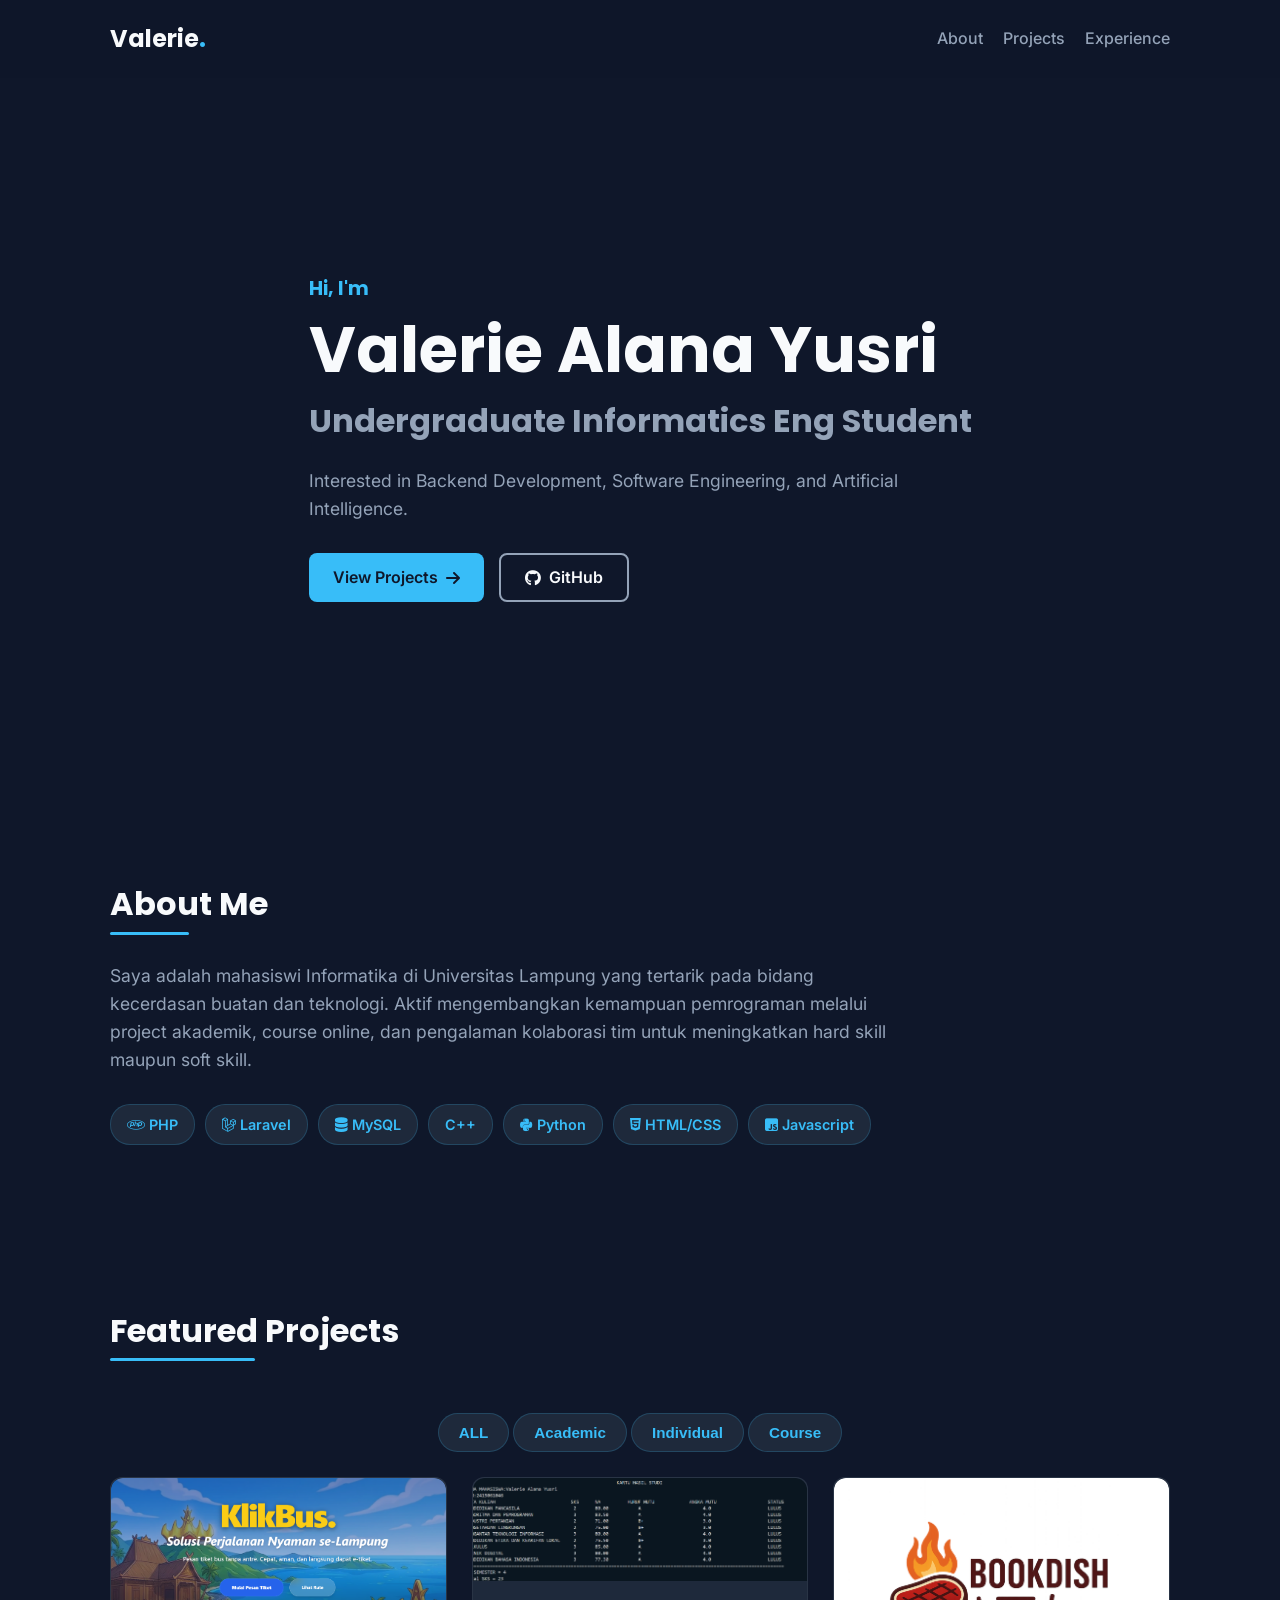
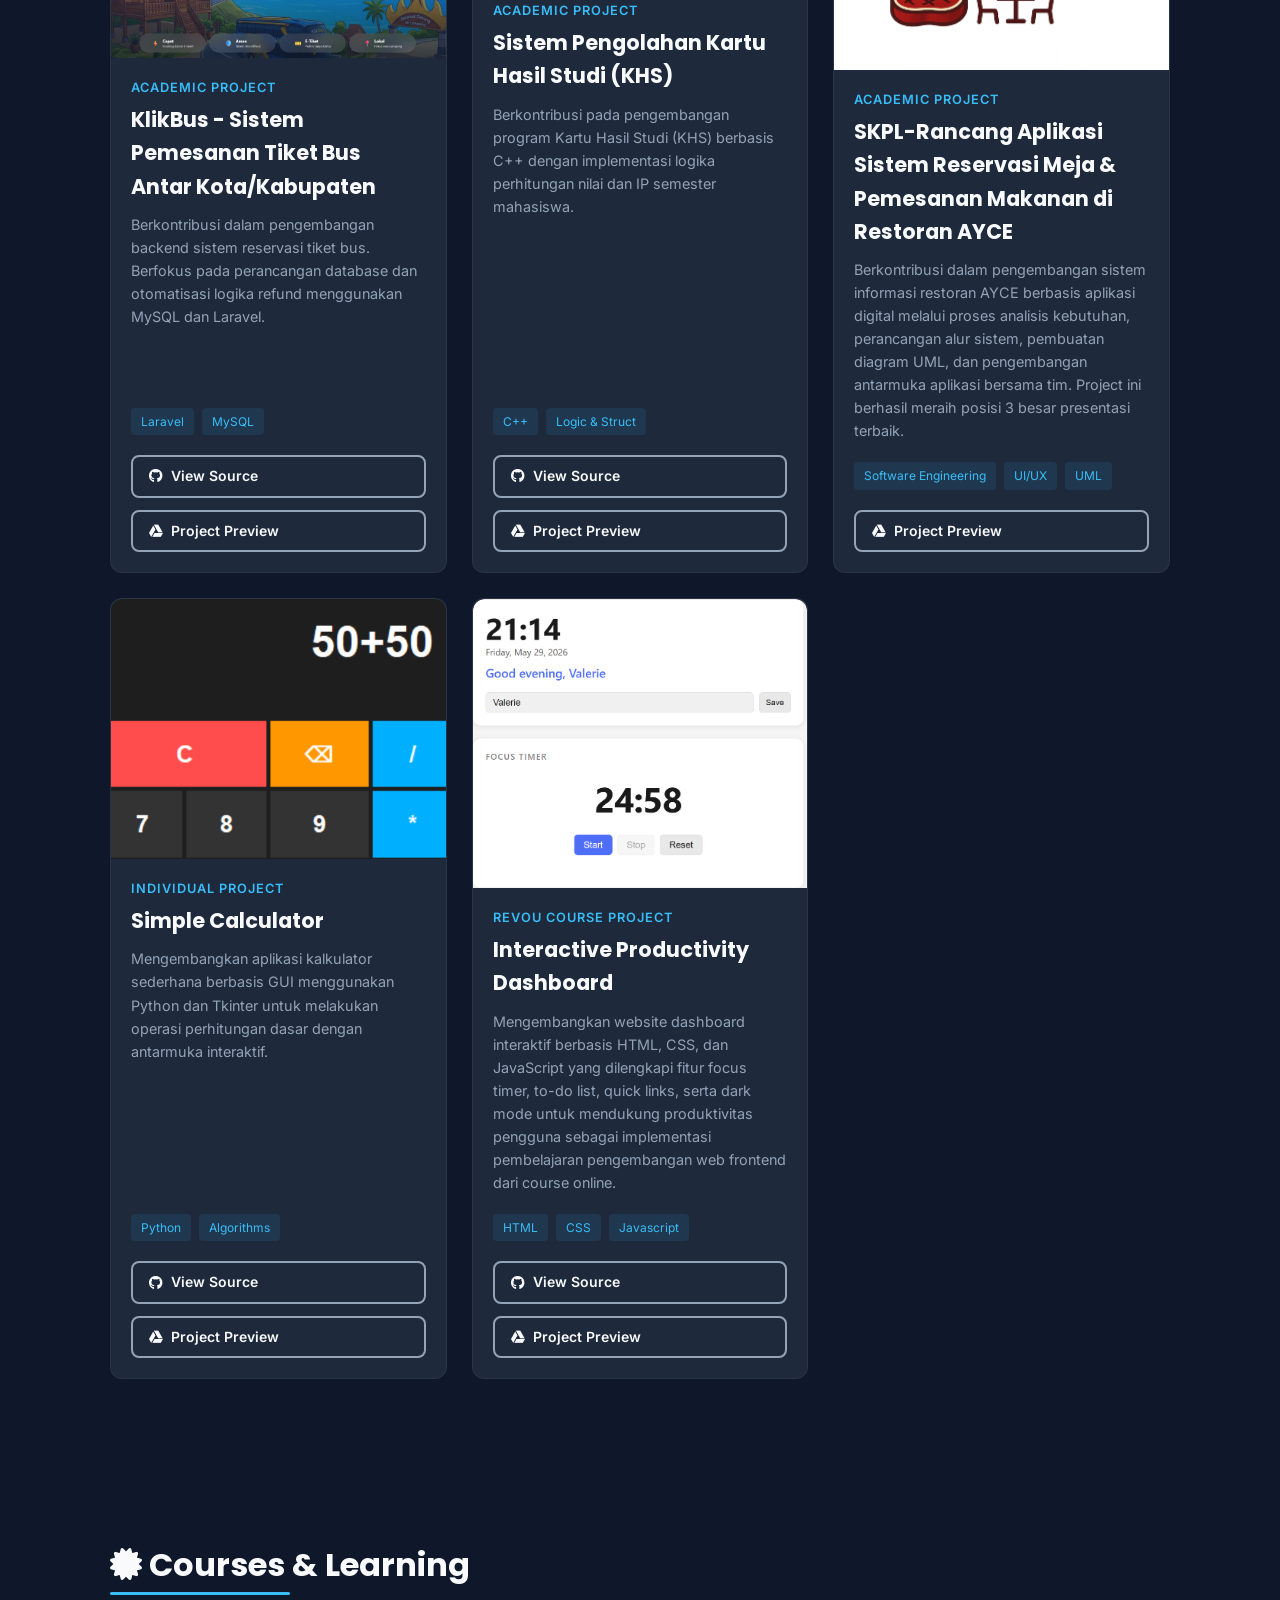
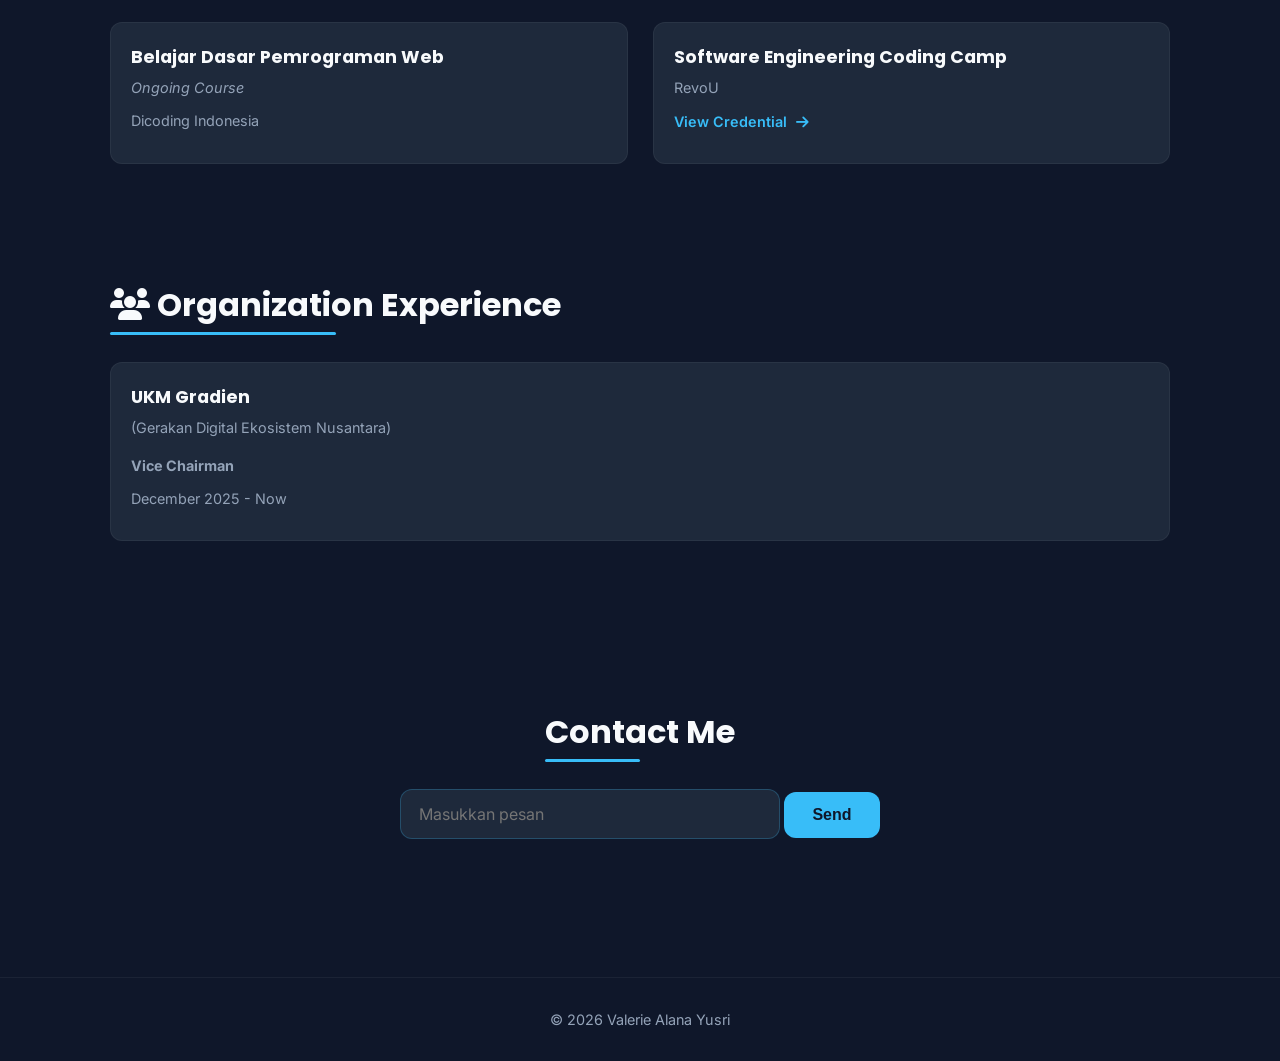
<file: index.html>
<!DOCTYPE html>
<html lang="id">
<head>
    <meta charset="UTF-8">
    <meta name="viewport" content="width=device-width, initial-scale=1.0">
    <title>Tugas Akhir Edutech | Portfolio</title>
    <link rel="stylesheet" href="style.css">
    
    <link rel="preconnect" href="https://fonts.googleapis.com">
    <link rel="preconnect" href="https://fonts.gstatic.com" crossorigin>
    <link href="https://fonts.googleapis.com/css2?family=Inter:wght@400;500;600&family=Poppins:wght@600;700&display=swap" rel="stylesheet">
    
    <link rel="stylesheet" href="https://cdnjs.cloudflare.com/ajax/libs/font-awesome/6.4.0/css/all.min.css">
</head>
<body>

    <nav>
        <div class="container nav-container">
            <div class="logo">Valerie<span>.</span></div>
            <ul class="nav-links">
                <li><a href="#about">About</a></li>
                <li><a href="#projects">Projects</a></li>
                <li><a href="#experience">Experience</a></li>
            </ul>
        </div>
    </nav>

    <header class="hero">
        <div class="container hero-content">
            <h3 class="greeting">Hi, I'm</h3>
            <h1 class="name">Valerie Alana Yusri</h1>
            <h2 class="role">Undergraduate Informatics Eng Student</h2>
            <p class="desc">Interested in Backend Development, Software Engineering, and Artificial Intelligence.</p>
            <div class="hero-buttons">
                <a href="#projects" class="btn btn-primary">
                    View Projects <i class="fa-solid fa-arrow-right arrow"></i>
                </a>
                <a href="https://github.com/valeriealanaa" target="_blank" class="btn btn-outline">
                    <i class="fa-brands fa-github"></i> GitHub
                </a>
            </div>
        </div>
    </header>

    <section id="about" class="about">
        <div class="container">
            <h2 class="section-title">About Me</h2>
            <p class="about-text">
                Saya adalah mahasiswi Informatika di Universitas Lampung yang tertarik pada bidang kecerdasan buatan dan teknologi. Aktif mengembangkan kemampuan pemrograman melalui project akademik, course online, dan pengalaman kolaborasi tim untuk meningkatkan hard skill maupun soft skill.
            
            <div class="skills-container">
                <span class="skill-badge"><i class="fa-brands fa-php"></i> PHP</span>
                <span class="skill-badge"><i class="fa-brands fa-laravel"></i> Laravel</span>
                <span class="skill-badge"><i class="fa-solid fa-database"></i> MySQL</span>
                <span class="skill-badge">C++</span>
                <span class="skill-badge"><i class="fa-brands fa-python"></i> Python</span>
                <span class="skill-badge"><i class="fa-brands fa-html5"></i> HTML/CSS</span>
                <span class="skill-badge"><i class="fa-brands fa-square-js"></i> Javascript</span>
            </div>
        </div>
    </section>

    <section id="projects" class="projects">
        <div class="container">
            <h2 class="section-title">Featured Projects</h2>
            <div class="filter-container">
    <button class="btn-filter" onclick="filterProyek('semua')">ALL</button>
    <button class="btn-filter" onclick="filterProyek('academic')">Academic</button>
    <button class="btn-filter" onclick="filterProyek('individual')">Individual</button>
    <button class="btn-filter" onclick="filterProyek('course')">Course</button>
</div>
            <div class="grid">
                
                <div class="card project-card academic">
                     <div class="card-image">
    <img src="klikbus.png" alt="AYCE Project">
</div>
                    <div class="card-content">
                        <span class="category">Academic Project</span>
                        <h3 class="card-title">KlikBus - Sistem Pemesanan Tiket Bus Antar Kota/Kabupaten</h3>
                        <p class="card-desc">Berkontribusi dalam pengembangan backend sistem reservasi tiket bus. Berfokus pada perancangan database dan otomatisasi logika refund menggunakan MySQL dan Laravel.</p>
                        <div class="tech-stack">
                            <span>Laravel</span><span>MySQL</span>
                        </div>
                        <div class="button-group">
    <a href="https://github.com/Rahmanhidayat16/klikbus.git" class="btn btn-outline btn-small">
        <i class="fa-brands fa-github"></i> View Source
    </a>

    <a href="https://drive.google.com/drive/folders/1500vhuRFYKXOpSnNA5VioJfQfErO5drs?usp=drive_link" target="_blank" class="btn btn-outline btn-small">
        <i class="fa-brands fa-google-drive"></i> Project Preview
    </a>
</div>
                    </div>
                </div>

                <div class="card project-card academic">
                     <div class="card-image">
    <img src="khs.png" alt="AYCE Project">
</div>
                    <div class="card-content">
                        <span class="category">Academic Project</span>
                        <h3 class="card-title">Sistem Pengolahan Kartu Hasil Studi (KHS) </h3>
                        <p class="card-desc">Berkontribusi pada pengembangan program Kartu Hasil Studi (KHS) berbasis C++ dengan implementasi logika perhitungan nilai dan IP semester mahasiswa.</p>
                        <div class="tech-stack">
                            <span>C++</span><span>Logic & Struct</span>
                        </div>
                        <div class="button-group">
    <a href="https://github.com/valeriealanaa/Sistem-Pengolahan-Kartu-Hasil-Studi-KHS.git" class="btn btn-outline btn-small">
        <i class="fa-brands fa-github"></i> View Source
    </a>

    <a href="https://drive.google.com/drive/folders/1vgwysdoqudRz3yOzooO9QIVRdWb-Z3oQ?usp=drive_link" target="_blank" class="btn btn-outline btn-small">
        <i class="fa-brands fa-google-drive"></i> Project Preview
    </a>
</div>
                    </div>
                </div>

                <div class="card project-card academic">
                    <div class="card-image">
    <img src="bookdish.png" alt="AYCE Project">
</div>
                    <div class="card-content">
                        <span class="category">Academic Project</span>
                        <h3 class="card-title">SKPL-Rancang Aplikasi Sistem Reservasi Meja & Pemesanan Makanan di Restoran AYCE</h3>
                        <p class="card-desc">Berkontribusi dalam pengembangan sistem informasi restoran AYCE berbasis aplikasi digital melalui proses analisis kebutuhan, perancangan alur sistem, pembuatan diagram UML, dan pengembangan antarmuka aplikasi bersama tim. Project ini berhasil meraih posisi 3 besar presentasi terbaik.</p>
                        <div class="tech-stack">
                            <span>Software Engineering</span><span>UI/UX</span><span>UML</span>
                        </div>
                        <div class="button-group">

    <a href="https://drive.google.com/drive/folders/18M1mSbotJLEwM1SUXfkZkXNclMTrymu6?usp=drive_link" target="_blank" class="btn btn-outline btn-small">
        <i class="fa-brands fa-google-drive"></i> Project Preview
    </a>
</div>
                    </div>
                </div>

                <div class="card project-card individual">
                     <div class="card-image">
    <img src="kalkulator.png" alt="AYCE Project">
</div>
                    <div class="card-content">
                        <span class="category">Individual Project</span>
                        <h3 class="card-title">Simple Calculator</h3>
                        <p class="card-desc">Mengembangkan aplikasi kalkulator sederhana berbasis GUI menggunakan Python dan Tkinter untuk melakukan operasi perhitungan dasar dengan antarmuka interaktif.</p>
                        <div class="tech-stack">
                            <span>Python</span><span>Algorithms</span>
                        </div>
                        <div class="button-group">
    <a href="https://github.com/valeriealanaa/Simple-GUI-Calculator-python.git" class="btn btn-outline btn-small">
        <i class="fa-brands fa-github"></i> View Source
    </a>

    <a href="https://drive.google.com/drive/folders/1nssNUyRJpyPaaewaZSiLSY_2IBz2JoAk?usp=drive_link" target="_blank" class="btn btn-outline btn-small">
        <i class="fa-brands fa-google-drive"></i> Project Preview
    </a>
</div>
                    </div>
                </div>
                <div class="card project-card course">
                     <div class="card-image">
    <img src="revou.png" alt="AYCE Project">
</div>
                    <div class="card-content">
                        <span class="category">RevoU Course Project</span>
                        <h3 class="card-title">Interactive Productivity Dashboard</h3>
                        <p class="card-desc">Mengembangkan website dashboard interaktif berbasis HTML, CSS, dan JavaScript yang dilengkapi fitur focus timer, to-do list, quick links, serta dark mode untuk mendukung produktivitas pengguna sebagai implementasi pembelajaran pengembangan web frontend dari course online.</p>
                        <div class="tech-stack">
                            <span>HTML</span><span>CSS</span><span>Javascript</span>
                        </div>
                        <div class="button-group">
    <a href="https://github.com/valeriealanaa/CodingCamp-20Apr26-valeriealana.git" class="btn btn-outline btn-small">
        <i class="fa-brands fa-github"></i> View Source
    </a>

    <a href="https://drive.google.com/drive/folders/1NkpSbEScsBc7FFyd9IDtxOVEdl5g8MIL?usp=drive_link" target="_blank" class="btn btn-outline btn-small">
        <i class="fa-brands fa-google-drive"></i> Project Preview
    </a>
</div>

            </div>
        </div>
                 </div>
                </div>
    </section>

    <section id="experience" class="experience">
        <div class="container">
            <h2 class="section-title"><i class="fa-solid fa-certificate"></i> Courses & Learning</h2>
            
            <div class="grid">
                <div class="card mini-card">
                    <h4>Belajar Dasar Pemrograman Web</h4> 
                    <p><em>Ongoing Course</em></p>
                    <p>Dicoding Indonesia</p>
                </div>
                
                <div class="card mini-card">
                    <h4>Software Engineering Coding Camp</h4>
                    <p>RevoU</p>
                    <a href="https://drive.google.com/file/d/1nw26HeX6ODilIf18r0CrQOTvFaVfVl9a/view" target="_blank" class="btn-link">View Credential <i class="fa-solid fa-arrow-right"></i></a>
                </div>
            </div>
        </div>
    </section>

    <section id="organization" class="experience" style="padding-top: 20px;">
        <div class="container">
            <h2 class="section-title"><i class="fa-solid fa-users"></i> Organization Experience</h2>
            
            <div class="grid">
                <div class="card mini-card">
                    <h4>UKM Gradien</h4>
                    <p>(Gerakan Digital Ekosistem Nusantara)</p>
                    <p style="margin-top: 15px;"><strong>Vice Chairman</strong></p> 
                    <p>December 2025 - Now</p>
                </div>
            </div>
        </div>
    </section>
    <section id="contact" class="contact">
    <div class="container">

        <h2 class="section-title">Contact Me</h2> <br>

        <input
            type="text"
            id="nama"
            placeholder="Masukkan pesan">

        <button id="btn-kirim">
            Send
        </button>

        <p id="pesan"></p>

    </div>
</section>

    <footer>
        <div class="container">
            <p>&copy; 2026 Valerie Alana Yusri</p>
        </div>
    </footer>
<script src="app.js"></script>
</body>
</html>
</file>
<file: style.css>
/* ROOT VARIABLES - Sesuai Blueprint */
:root {
  --bg-main: #0f172a;
  --bg-card: #1e293b;
  --accent: #38bdf8;
  --accent-hover: #0284c7;
  --text-primary: #f8fafc;
  --text-secondary: #94a3b8;
  --font-heading: "Poppins", sans-serif;
  --font-body: "Inter", sans-serif;
}

/* RESET & BASE */
* {
  margin: 0;
  padding: 0;
  box-sizing: border-box;
  scroll-behavior: smooth;
}

body {
  background-color: var(--bg-main);
  color: var(--text-primary);
  font-family: var(--font-body);
  line-height: 1.6;
}

.container {
  max-width: 1100px;
  margin: 0 auto;
  padding: 0 20px;
}

/* TYPOGRAPHY */
h1,
h2,
h3,
h4 {
  font-family: var(--font-heading);
}

.section-title {
  font-size: 2rem;
  margin-bottom: 2rem;
  color: var(--text-primary);
  position: relative;
  display: inline-block;
}

.section-title::after {
  content: "";
  position: absolute;
  bottom: -5px;
  left: 0;
  width: 50%;
  height: 3px;
  background-color: var(--accent);
  border-radius: 5px;
}

/* NAVBAR */
nav {
  padding: 20px 0;
  position: sticky;
  top: 0;
  background-color: rgba(15, 23, 42, 0.9);
  backdrop-filter: blur(10px);
  z-index: 100;
}

.nav-container {
  display: flex;
  justify-content: space-between;
  align-items: center;
}

.logo {
  font-family: var(--font-heading);
  font-size: 1.5rem;
  font-weight: 700;
}

.logo span {
  color: var(--accent);
}

.nav-links {
  list-style: none;
  display: flex;
  gap: 20px;
}

.nav-links a {
  color: var(--text-secondary);
  text-decoration: none;
  font-weight: 500;
  transition: 0.3s;
}

.nav-links a:hover {
  color: var(--accent);
}

/* BUTTONS & HOVER EFFECTS */
.btn {
  display: inline-flex;
  align-items: center;
  gap: 8px;
  padding: 10px 24px;
  border-radius: 8px;
  font-weight: 600;
  text-decoration: none;
  transition: 0.3s;
  font-family: var(--font-body);
}

.btn-primary {
  background-color: var(--accent);
  color: #0f172a;
}

.btn-primary:hover {
  background-color: var(--accent-hover);
  color: #fff;
}

/* Efek Panah Geser */
.btn:hover .arrow {
  transform: translateX(5px);
  transition: transform 0.3s ease;
}

.btn-outline {
  border: 2px solid var(--text-secondary);
  color: var(--text-primary);
}

.btn-outline:hover {
  border-color: var(--accent);
  color: var(--accent);
}

.btn-small {
  padding: 8px 16px;
  font-size: 0.875rem;
}

/* HERO SECTION */
.hero {
  padding: 100px 0;
  min-height: 80vh;
  display: flex;
  align-items: center;
}

.greeting {
  color: var(--accent);
  font-size: 1.2rem;
  margin-bottom: 10px;
}

.name {
  font-size: 4rem;
  line-height: 1.1;
  margin-bottom: 10px;
}

.role {
  font-size: 2rem;
  color: var(--text-secondary);
  margin-bottom: 20px;
}

.hero .desc {
  max-width: 600px;
  color: var(--text-secondary);
  font-size: 1.1rem;
  margin-bottom: 30px;
}

.hero-buttons {
  display: flex;
  gap: 15px;
}

/* ABOUT SECTION */
.about {
  padding: 80px 0;
}

.about-text {
  color: var(--text-secondary);
  max-width: 800px;
  font-size: 1.1rem;
  margin-bottom: 30px;
}

.skills-container {
  display: flex;
  flex-wrap: wrap;
  gap: 10px;
}

.skill-badge {
  background-color: var(--bg-card);
  color: var(--accent);
  padding: 8px 16px;
  border-radius: 20px;
  font-size: 0.9rem;
  font-weight: 600;
  border: 1px solid rgba(56, 189, 248, 0.2);
}

/* CARDS CONFIGURATION */
.card {
  background-color: var(--bg-card);
  border-radius: 12px;
  border: 1px solid rgba(255, 255, 255, 0.05);
  transition:
    transform 0.3s ease,
    box-shadow 0.3s ease;
}

/* Efek Card Hover dari Blueprint */
.card:hover {
  transform: translateY(-8px);
  box-shadow: 0 10px 20px rgba(0, 0, 0, 0.2);
}

/* PROJECTS GRID */
.projects {
  padding: 80px 0;
}

.grid {
  display: grid;
  grid-template-columns: repeat(auto-fit, minmax(300px, 1fr));
  gap: 25px;
}

.grid-2 {
  grid-template-columns: repeat(auto-fit, minmax(400px, 1fr));
}

.project-card {
  overflow: hidden;
  display: flex;
  flex-direction: column;
}

.placeholder-img {
  height: 180px;
  background-color: #0f172a;
  display: flex;
  align-items: center;
  justify-content: center;
  color: var(--text-secondary);
  border-bottom: 1px solid rgba(255, 255, 255, 0.05);
}

.card-content {
  padding: 20px;
  display: flex;
  flex-direction: column;
  flex: 1;
}

.category {
  font-size: 0.8rem;
  color: var(--accent);
  font-weight: 600;
  text-transform: uppercase;
  letter-spacing: 1px;
  margin-bottom: 5px;
}

.card-title {
  font-size: 1.3rem;
  margin-bottom: 10px;
}

.card-desc {
  color: var(--text-secondary);
  font-size: 0.9rem;
  margin-bottom: 20px;
  flex: 1;
}

.tech-stack {
  display: flex;
  flex-wrap: wrap;
  gap: 8px;
  margin-bottom: 20px;
}

.tech-stack span {
  font-size: 0.75rem;
  background-color: rgba(56, 189, 248, 0.1);
  color: var(--accent);
  padding: 4px 10px;
  border-radius: 4px;
}

/* EXPERIENCE & CERTS */
.experience {
  padding: 80px 0;
}

.column-title {
  margin-bottom: 20px;
  display: flex;
  align-items: center;
  gap: 10px;
}

.mini-card {
  padding: 20px;
  margin-bottom: 15px;
}

.mini-card h4 {
  font-size: 1.1rem;
  margin-bottom: 5px;
}

.mini-card p {
  color: var(--text-secondary);
  font-size: 0.9rem;
  margin-bottom: 10px;
}

.btn-link {
  color: var(--accent);
  text-decoration: none;
  font-size: 0.9rem;
  font-weight: 600;
}

.btn-link i {
  margin-left: 5px;
  transition: 0.3s;
}

.btn-link:hover i {
  transform: translateX(5px);
}

/* FOOTER */
footer {
  text-align: center;
  padding: 30px 0;
  color: var(--text-secondary);
  font-size: 0.9rem;
  border-top: 1px solid rgba(255, 255, 255, 0.05);
  margin-top: 50px;
}

/* RESPONSIVE */
@media (max-width: 768px) {
  .name {
    font-size: 3rem;
  }
  .role {
    font-size: 1.5rem;
  }
  .nav-links {
    display: none;
  } /* Simplified for mobile */
}

.button-group {
    display: flex;
    flex-direction: column;
    gap: 12px;
}
.card-image img {
    width: 100%;
    height: 100%;
    object-fit: cover;
    border-radius: 12px 12px 0 0;
}

/* FILTER */

.filter-container{
    text-align:center;
    margin:25px 0;
}

.btn-filter{
    background-color: var(--bg-card);
    color: var(--accent);
    padding: 10px 20px;
    border-radius: 20px;
    border: 1px solid rgba(56, 189, 248, 0.2);
    font-size: 0.95rem;
    font-weight: 600;
    cursor: pointer;
    transition: all .3s ease;
}

.btn-filter:hover{
    background-color: rgba(56, 189, 248, 0.12);
    border-color: var(--accent);
    transform: translateY(-2px);
}

/* CONTACT */

.contact{
    padding:70px 20px;
    text-align:center;
}

.contact input{
     width:380px;
    max-width:100%;
    padding:14px 18px;
    border-radius:12px;
    border:1px solid rgba(56,189,248,.25);
    background:var(--bg-card);
    color:var(--text-primary);
    font-size:16px;
    font-family:var(--font-body);
    outline:none;
    transition:.3s;
}

.contact button{
     padding:14px 28px;
    border:none;
    border-radius:12px;
    background:var(--accent);
    color:var(--bg-main);
    font-size:16px;
    font-weight:600;
    cursor:pointer;
    transition:.3s;
}

#pesan{
    margin-top:18px;
    font-weight:600;
    font-size:.95rem;
}
</file>
